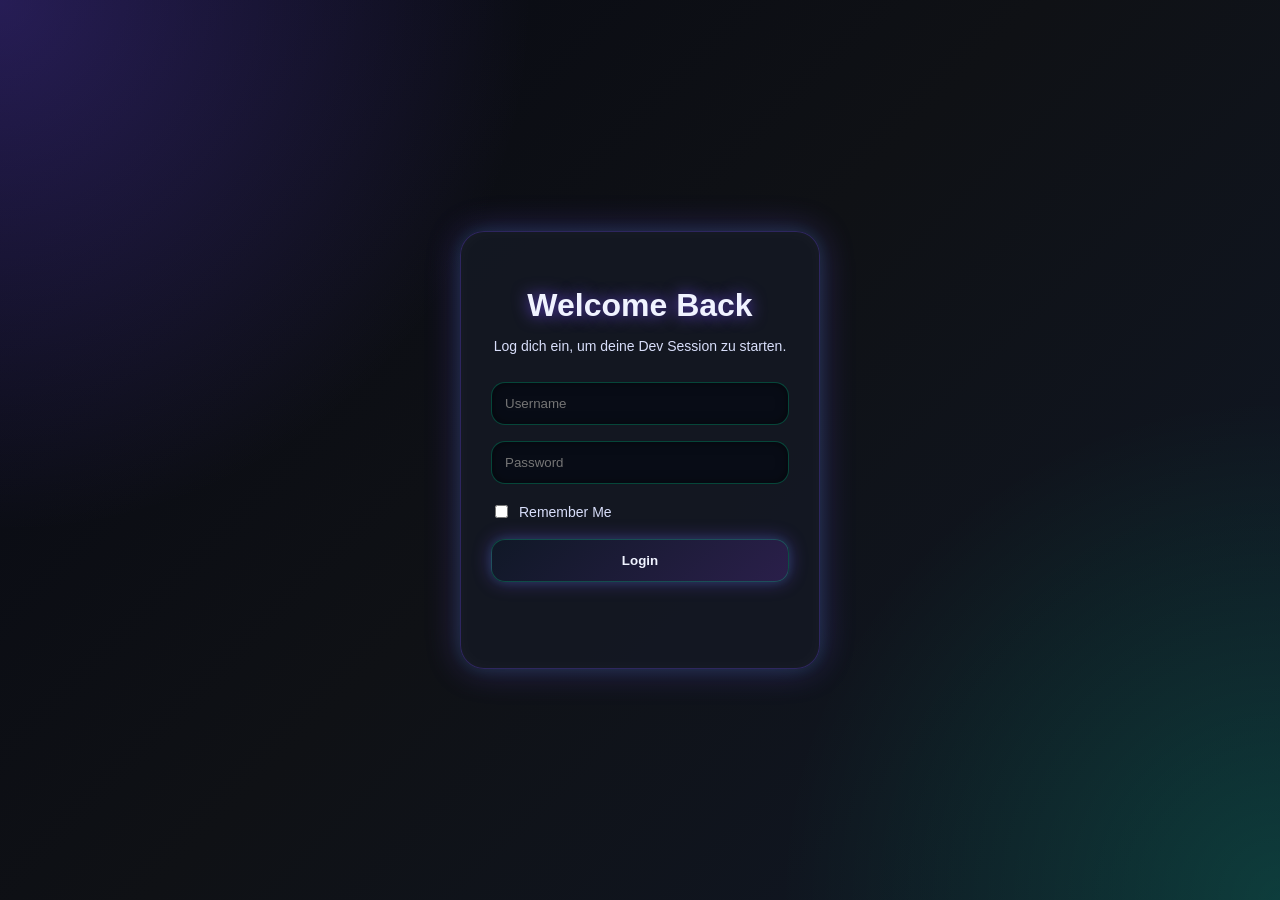
<file: html/index.html>
<!DOCTYPE html>
<html lang="de">
<head>
    <meta charset="UTF-8">
    <meta name="viewport" content="width=device-width, initial-scale=1.0">
    <link rel="stylesheet" href="/css/base.css">
    <title>Dashboard</title>
</head>
<body>
    <h1>Dev Session</h1>

    <button id="settingsBtn">⚙️</button>
    <div id="settingsPanel" class="hidden">
        <p>Settings</p>

        <button id="logOutBtn">LogOut</button>

        <button id="lightBtn">Light Mode</button>
        <button id="darkBtn">Dark Mode</button>
        <button id="glowBtn">Glow an/aus</button>
    </div>

    
    <div id="progressBox">
  <div id="progressBar"></div>
</div>

    <p id="totalView">Total: 0</p>
<p id="statusView">Status: Session bereit</p>

<p id="goalView">Ziel: 0 / 10</p>
<p id="levelView">level: Beginner</p>
<p id="focusView">Focus: 0</p>
<p id="bugView">Bugs: 0</p>
<p id="conceptView">Concepts: 0</p>

<button id="focusBtn">+ Focus</button>
<button id="bugBtn">+ Bug fixed</button>
<button id="conceptBtn">+ Concept</button>
<button id="resetBtn">Reset</button>
<input id="goalInput" type="number" placeholder="Ziel eingeben">
<button id="setGoalBtn">Set Goal</button>

<script src="/js/main.js"></script>
</body>
</html>
</file>
<file: css/base.css>
body {
  min-height: 100vh;
  margin: 0;
  padding: 24px;
  background: linear-gradient(135deg, #0b0f1a, #0f1115);
  color: #f0f3ff;
  font-family: Arial, sans-serif;
}

.container {
  width: 340px;
  max-width: 90vw;
  margin: 40px auto;
  padding: 24px;
  text-align: center;
  border-radius: 18px;
  background: rgba(20, 24, 35, 0.9);
  border: 1px solid rgba(120, 80, 255, 0.2);
  box-shadow:
    0 0 25px rgba(120, 80, 255, 0.3),
    0 0 10px rgba(0, 255, 170, 0.1);
}

#progressBox {
  width: 100%;
  height: 18px;
  margin: 16px 0;
  border-radius: 999px;
  overflow: hidden;
  background: #1a1f2a;
  border: 1px solid rgba(0, 255, 170, 0.22);
  box-shadow: inset 0 0 10px rgba(0, 0, 0, 0.6);
}

#progressBar {
  width: 0%;
  height: 100%;
  border-radius: 999px;
  background: linear-gradient(90deg, #00c6ff, #7f00ff, #00ffae);
  box-shadow:
    0 0 10px rgba(0, 198, 255, 0.7),
    0 0 15px rgba(0, 255, 170, 0.4);
  transition: width 0.3s ease;
}

input {
  width: 85%;
  padding: 10px 12px;
  margin: 6px 0;
  border: 1px solid rgba(0, 255, 170, 0.25);
  border-radius: 10px;
  outline: none;
  background: rgba(10, 14, 24, 0.9);
  color: #f0f3ff;
}

button {
  padding: 10px 14px;
  margin: 6px;
  border: 1px solid rgba(0, 255, 170, 0.25);
  border-radius: 10px;
  cursor: pointer;
  color: #f0f3ff;
  background: linear-gradient(135deg, #101827, #2a1f4a);
  box-shadow: 0 0 10px rgba(120, 80, 255, 0.3);
}

button:hover {
  box-shadow:
    0 0 15px rgba(120, 80, 255, 0.6),
    0 0 10px rgba(0, 255, 170, 0.3);
}

button:disabled {
  opacity: 0.45;
  cursor: not-allowed;
  box-shadow: none;
}

body.no-glow * {
  box-shadow: none !important;
  text-shadow: none !important;
}

body.light {
  color: black;
  background: white;
}

body.light .container {
  background: rgba(255, 255, 255, 0.9);
}

body.light input,
body.light button {
  color: black;
  background: white;
}

#settingsBtn {
  box-shadow: 0 0 10px rgba(255, 0, 0, 0.5);
  position: fixed;
  top: 20px;
  right: 20px;
  color: red;
  text-shadow: 0 0 10px red;
}

settingsBtn:hover {
  box-shadow: 0 0 20px rgba(255, 0, 0, 0.9);
}

#settingsPanel {
  position: fixed;
  top: 70px;
  right: 20px;

  background: #1a1f2a;
  padding: 15px;
  border-radius: 10px;
}

.hidden {
  display: none;
}

#logoutBtn {
  position: fixed;
  top: 18px;
  left: 18px;
  padding: 10px 14px;
  border-radius: 12px;
  border: 1px solid rgba(255, 70, 70, 0.35);
  background: linear-gradient(135deg, #2a1010, #3a1325);
  color: #f0f3ff;
  box-shadow: 0 0 14px rgba(255, 70, 70, 0.35);
}

#logoutBtn:hover {
  box-shadow:
    0 0 20px rgba(255, 70, 70, 0.65),
    0 0 10px rgba(120, 80, 255, 0.25);
}
</file>
<file: css/login.css>
* {
  box-sizing: border-box;
}

body {
  min-height: 100vh;
  margin: 0;
  display: flex;
  justify-content: center;
  align-items: center;

  background:
    radial-gradient(circle at top left, rgba(120, 80, 255, 0.28), transparent 34%),
    radial-gradient(circle at bottom right, rgba(0, 255, 170, 0.16), transparent 32%),
    linear-gradient(135deg, #070914, #0f1115 48%, #101827);

  color: #f0f3ff;
  font-family: Arial, sans-serif;
}

.login-card {
  width: 360px;
  padding: 34px 30px;
  border-radius: 24px;
  text-align: center;

  background: rgba(20, 24, 35, 0.92);
  border: 1px solid rgba(120, 80, 255, 0.28);

  box-shadow:
    0 0 34px rgba(120, 80, 255, 0.32),
    0 0 16px rgba(0, 255, 170, 0.12),
    inset 0 0 18px rgba(255, 255, 255, 0.03);
}

.login-card h1 {
  margin-bottom: 10px;
  font-size: 32px;
  text-shadow: 0 0 16px rgba(120, 80, 255, 0.75);
}

.login-card p {
  margin-bottom: 20px;
  font-size: 14px;
  color: #d8defa;
}

.login-card input[type="text"],
.login-card input[type="password"] {
  width: 100%;
  padding: 13px;
  margin: 8px 0;

  border-radius: 14px;
  border: 1px solid rgba(0, 255, 170, 0.24);

  background: rgba(8, 12, 22, 0.9);
  color: #f0f3ff;

  box-shadow: inset 0 0 12px rgba(0, 0, 0, 0.4);
}

.login-card input:focus {
  outline: none;
  border-color: #00ffae;
  box-shadow:
    0 0 12px rgba(0, 255, 170, 0.4),
    inset 0 0 12px rgba(0, 0, 0, 0.4);
}

.remember-row {
  display: flex;
  align-items: center;
  gap: 8px;
  margin-top: 10px;
  font-size: 14px;
  color: #d8defa;
}

.remember-row input {
  accent-color: #7f00ff;
}

#loginBtn {
  width: 100%;
  padding: 13px;
  margin-top: 18px;

  border-radius: 14px;
  border: 1px solid rgba(0, 255, 170, 0.22);

  background: linear-gradient(135deg, #101827, #2a1f4a);
  color: #f0f3ff;

  font-weight: bold;

  box-shadow:
    0 0 18px rgba(120, 80, 255, 0.38),
    0 0 10px rgba(0, 255, 170, 0.12);
}

#loginBtn:hover {
  box-shadow:
    0 0 24px rgba(120, 80, 255, 0.6),
    0 0 16px rgba(0, 255, 170, 0.25);
}

#loginMessage {
  margin-top: 12px;
  min-height: 20px;
  font-size: 14px;
}
</file>
